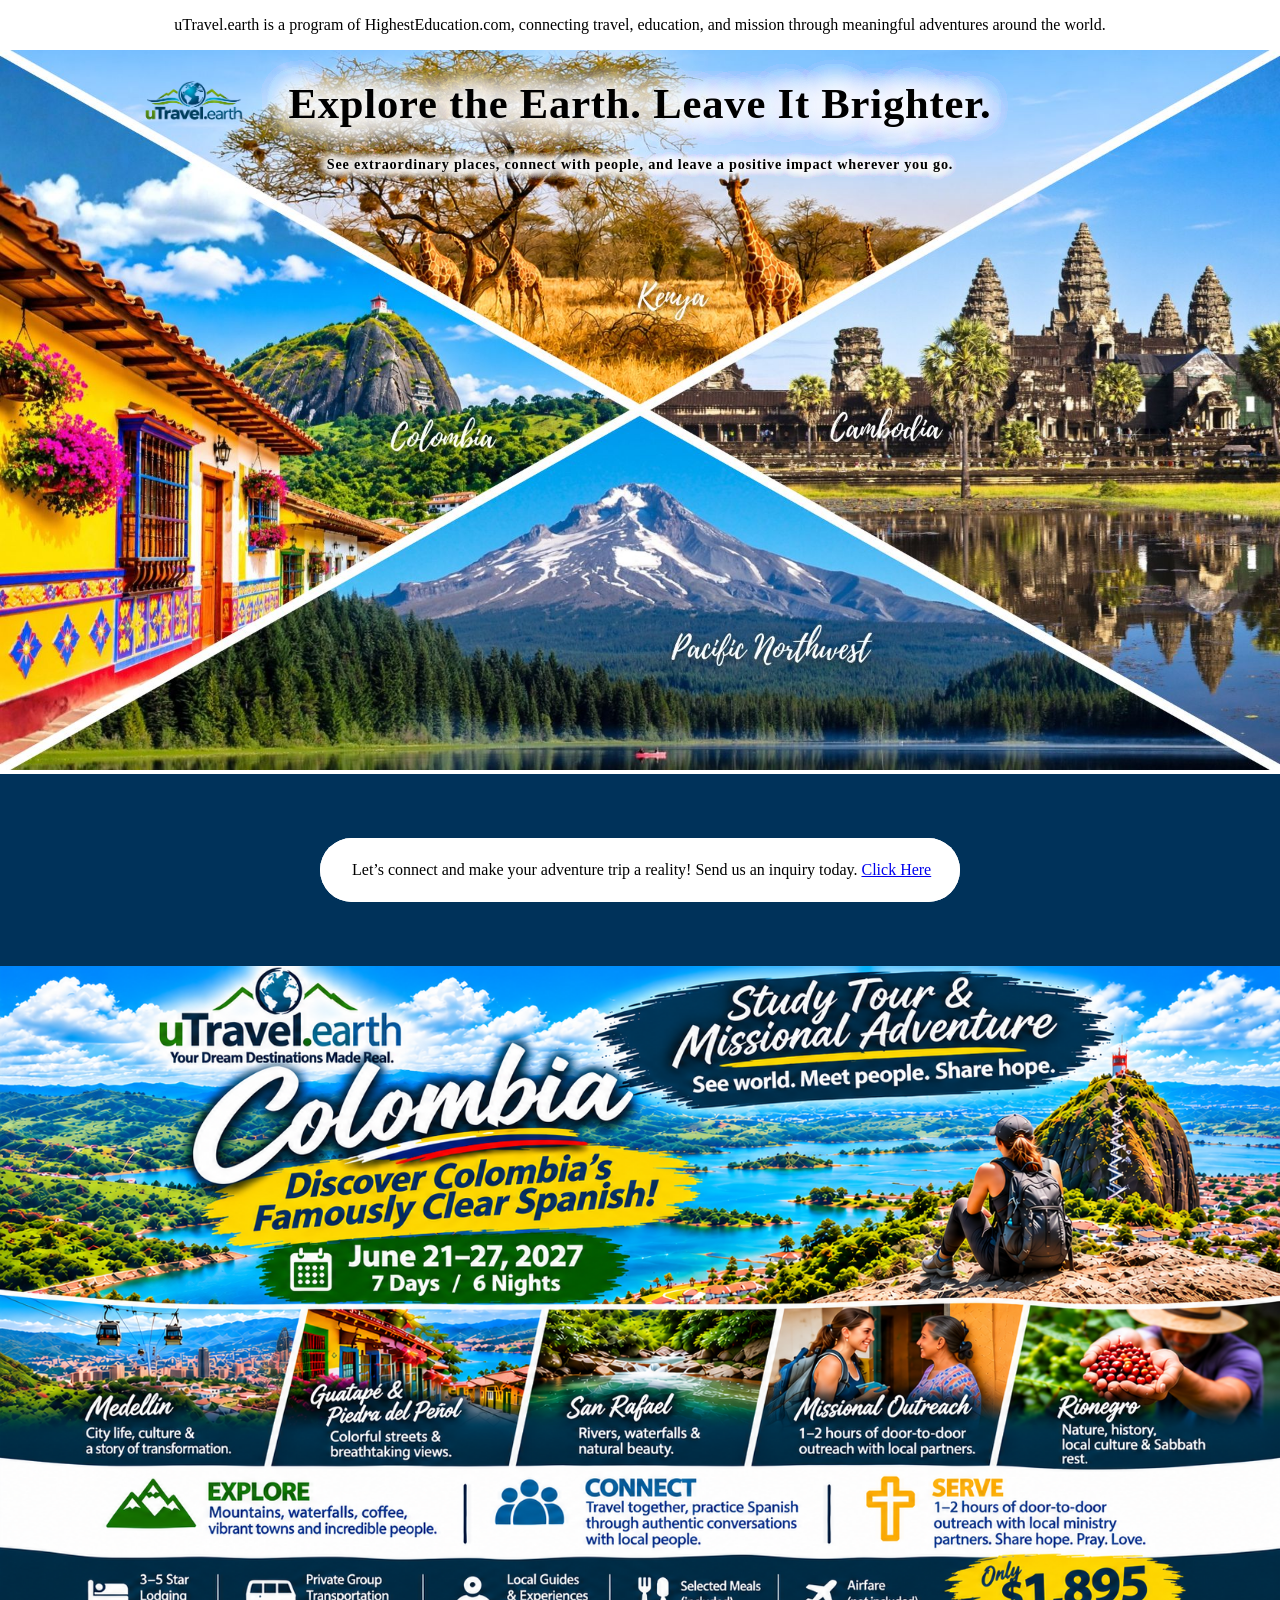
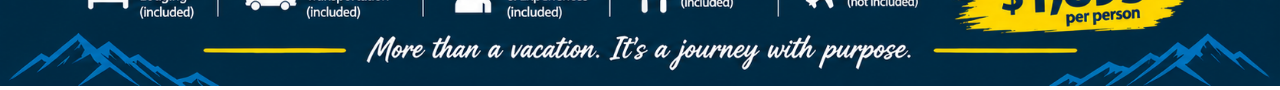
<file: index.html>
<!DOCTYPE html>
<html lang="en">
  <head>
    <link rel="stylesheet" href="style.css">
    <link rel="stylesheet" href="input-bar.css">
    <link rel="icon" type="image/png" href="LogoIcon.png">
    <title>uTravel.earth</title>
  </head>
  <body>
    <p id="top-message">uTravel.earth is a program of HighestEducation.com, connecting travel, education, and mission through meaningful adventures around the world.</p>
    <div id="banner-container">
      <iframe id="banner-video" src="https://www.youtube.com/embed/3HP0vn5RYh4?si=1hV_lAm2IGu41x_x&enablejsapi=1&mute=1" title="YouTube video player" frameborder="0" allow="accelerometer; autoplay; clipboard-write; encrypted-media; gyroscope; picture-in-picture; web-share" referrerpolicy="strict-origin-when-cross-origin"></iframe>
      <div id="banner-static-container">
        <img id="banner-cover-image" src="Images/Banner.jpg" style="width:100%">
        <div id="banner-video-center">
          <img src="Images/Play Button 2.png" id="banner-play-button" onclick="playBannerVideo()">
          <img src="Images/Loading_Spinner.png" id="banner-loading-spinner" onclick="playBannerVideo()">
        </div>
        <img id="banner-logo-img" src="Images/Logo.png">
        <!--<div id="banner-right-container">
          <div><a href="/kenya">Unforgettable Africa</a></div>
          <div><a>Captivating Cambodia</a></div>
          <div><a>Adventurous Latin America</a></div>
          <div><a>Anywhere You Dream</a></div>
        </div>-->
        <div id="banner-top-title">
          <h1 id="banner-top-main-text">Explore the Earth. Leave It Brighter.</h1>
          <h2 id="banner-top-sub-text">See extraordinary places, connect with people, and leave a positive impact wherever you go.</p>
        </div>
      </div>
    </div>
    <div id="location-banner">
      <div class="input-bar">
        <div class="input-bar-menu" id="input-bar-single-message" style="--option-amount:-1;">
          <div class="input-bar-header">
            <!--<label class="input-bar-header-icon" for="user-location-input">📍</label>-->
            <p class="input-bar-header-text">Let’s connect and make your adventure trip a reality! Send us an inquiry today. <a href="https://forms.gle/1Ywi1yQW6cnebuGv9" class="a-button">Click Here</a></p>
          </div>
        </div>
        <!--<div class="input-bar-menu" id="input-bar-location-menu" style="--option-amount:3;">
          <div class="input-bar-header">
            <!--<label class="input-bar-header-icon" for="user-location-input">📍</label>--><!--
            <input type="text" id="user-location-input" class="input-bar-header-text" placeholder="Upcoming Adventures">
          </div>
          <div class="input-bar-option mouse-pointer">Unforgettable Africa</div>
          <div class="input-bar-option mouse-pointer">Captivating Cambodia</div>
          <div class="input-bar-option mouse-pointer">Adventurous Latin America</div>
        </div>
        <div class="input-bar-menu" style="--option-amount:8;">
          <div class="input-bar-header">
            <!--<label class="input-bar-header-icon" for="user-location-input">📍</label>--><!--
            <input type="text" class="input-bar-header-text" placeholder="Explore More Destinations">
          </div>
          <div class="input-bar-option mouse-pointer">Wild Alaska</div>
          <div class="input-bar-option mouse-pointer">Brazilian Amazon</div>
          <div class="input-bar-option mouse-pointer">Sunny Cancún</div>
          <div class="input-bar-option mouse-pointer">Enchanting Europe</div>
          <div class="input-bar-option mouse-pointer">Galapagos Islands</div>
          <div class="input-bar-option mouse-pointer">Rugged Nicaragua</div>
          <div class="input-bar-option mouse-pointer">Pacific Northwest</div>
          <div class="input-bar-option mouse-pointer">Your Destination — You Choose!</div>
        </div>-->
      </div>
    </div>
    <div id="Colombia_banner">
      <a href="https://www.highesteducation.com/colombia/" target="_blank">
        <img src="Colombia Adventure_ Journey With Purpose.png">
      </a>
    </div>
    <!--<div id="world-map-container">
        <gmp-map-3d id="world-map" center="0,0,500" tilt="67.5" mode="hybrid">
        </gmp-map-3d>
    </div>-->
    <script src="script.js"></script>
  </body>
</html>
</file>
<file: style.css>
body {
  font-family:'Big Caslon', serif;
  padding:0;
  margin:0;
}
#top-message {
  text-align: center;
  font-size: min(1.5vw, 1rem);
}
#banner-container {
  color:#303030;
  position:relative;
}
#banner-video {
  position:absolute;
  left:0;
  top:0;
  width:100%;
  aspect-ratio: 16 / 9;
  visibility:hidden;
  opacity:0;
  transition:opacity 0.3s ease, visibility 0s ease 0.3s;
  z-index:1;
}
#banner-video.is-visible {
  opacity:1;
  visibility:visible;
  transition: opacity 0.3s ease, visibility 0s ease;
}
#banner-static-container {
  display:block;
  aspect-ratio: 16 / 9;
  width:100%;
  margin:0;
  opacity:1;
  transition:opacity 0.3s linear;
  z-index:0;
}
#banner-video-center {
  position:absolute;
  top:0;
  left:0;
  display:none;
  width:10%;
}
#banner-play-button {
  position:absolute;
  left:50vw;
  top:calc(44vw / (16 / 9));
  transform: translate(-50%,-50%);
  width:100%;
  cursor: pointer;
  visibility:visible;
  opacity:1;
  transition: opacity 0.1s ease, visibility 0s ease;
}
#banner-play-button.is-hidden {
  opacity:0;
  visibility:hidden;
  transition: opacity 0s ease 0.3s, visibility 0s ease 0.3s;
}
#banner-loading-spinner {
  position:absolute;
  left:50vw;
  top:calc(44vw / (16 / 9));
  transform: translate(-50%,-50%);
  width:100%;
  visibility:hidden;
  opacity:0;
  transition:opacity 0.1s ease, visibility 0s ease 0.1s;
}
#banner-loading-spinner.is-visible {
  opacity:1;
  visibility:visible;
  transition: opacity 0s ease 0.3s, visibility 0s ease 0.3s;
  animation: spin 1s linear infinite;
}
@keyframes spin {
  0% {
    transform: translate(-50%,-50%) rotate(0deg);
  }
  100% {
    transform: translate(-50%,-50%) rotate(360deg);
  }
}
#banner-cover-image {
  width:100%;
  aspect-ratio:16 / 9;
  object-fit:cover;
  object-position:center;
}
#banner-logo-img {
  position:absolute;
  width:8vw;
  top:2vw;
  left:11vw;
}
#banner-right-container {
  position:absolute;
  top:0;
  right:0;
  margin:4rem;
  text-align:right;
}
#banner-right-container a {
  margin-bottom:1rem;
}
#banner-top-title {
  letter-spacing:0.05em;
  position:absolute;
  top:0;
  left:50vw;
  pointer-events:none;
  color:black;
  transform:translate(-50%,0);
  text-align:center;
  white-space:nowrap;
}
#banner-top-title h1 {
  font-size:3.33vw;
  text-shadow: 0 0 0.8em white,
    0 0 0.8em white,
    0 0 0.8em white,
    0 0 0.8em white,
    0 0 0.8em white,
    0 0 0.8em white,
    0 0 0.8em white,
    0 0 0.8em white,
    0 0 0.8em white,
    0 0 0.8em white,
    0 0 0.8em white,
    0 0 0.8em white;
}
#banner-top-title h2 {
  font-size:1.11vw;
  text-shadow: 0 0 0.8em white,
    0 0 0.8em white,
    0 0 0.8em white,
    0 0 0.8em white,
    0 0 0.8em white,
    0 0 0.8em white,
    0 0 0.8em white,
    0 0 0.8em white,
    0 0 0.8em white,
    0 0 0.8em white,
    0 0 0.8em white,
    0 0 0.8em white,
    0 0 0.8em white,
    0 0 0.8em white,
    0 0 0.8em white,
    0 0 0.8em white;
}
#location-banner {
  position:relative;
  background-color:#00325a;
  height:min(42vw,12rem);
  font-size: calc(min(max(50vw,20rem),95vw) * 0.025);
}
#location-banner .input-bar {
  position:absolute;
  left:50%;
  top:50%;
  transform: translate(-50%, -50%);
  width:min(max(50vw,20rem),95vw);
}
#input-bar-single-message {
  width:100%;
}
#world-map {
  width:100vw;
  height: calc( 100vw / (16 / 9));
}
#world-map-container {
  position:relative;
  top: calc( 100vw / (16 / 9));
}
.mouse-pointer {
  cursor:pointer;
}
#Colombia_banner {
  width:100vw;
}
#Colombia_banner img {
  width:100%;
}
</file>
<file: input-bar.css>
.input-bar {
  display:flex;
  flex-direction:row;
  align-items:flex-start;
  width:60vw;
  height:4em;
  background-color:white;
  border-radius:2em;
}
.input-bar-menu {
  width:50%;
  height:100%;
  border-radius:2em;
  background-color:white;
  overflow:hidden;
  transition:height 0.4s ease-out;
  --option-amount: 4;
}
.input-bar-menu:is(:hover, .expand) {
  height: calc(100% + ((var(--option-amount) * 2em) + 1em));
}
/*#banner-bottom-bar-right-menu:hover {
  height: calc( 100% + 3em);
}*/
.input-bar-menu:is(:hover, .expand) .input-bar-option {
  opacity:1;
}
#banner-bar-date-container {
  width:calc(100% - 6em);
}
#banner-end-date-container {
  position:absolute;
  top:0;
  right:0;
}
.input-bar-header {
  display:flex;
  align-items:center;
  width:100%;
  height:4em;
  padding-left:2em;
}
.input-bar-header-icon {
  margin-left:1em;
  margin-right:.5em;
}
.input-bar-header-text {
  box-sizing: border-box;
  width:100%;
  padding:1em 0;
  border:none;
  font-family:inherit;
  font-size:1em;
  margin:0;
  color:inherit;
  outline:none;
}
input[type="text"].input-bar-header-text::placeholder {
  color:inherit;
  opacity:1;
}
.input-bar-option {
  display:flex;
  align-items:center;
  width:100%;
  padding-left:2em;
  opacity:0;
  height:2em;
  transition:opacity 0.6s ease-in-out;
}
</file>
